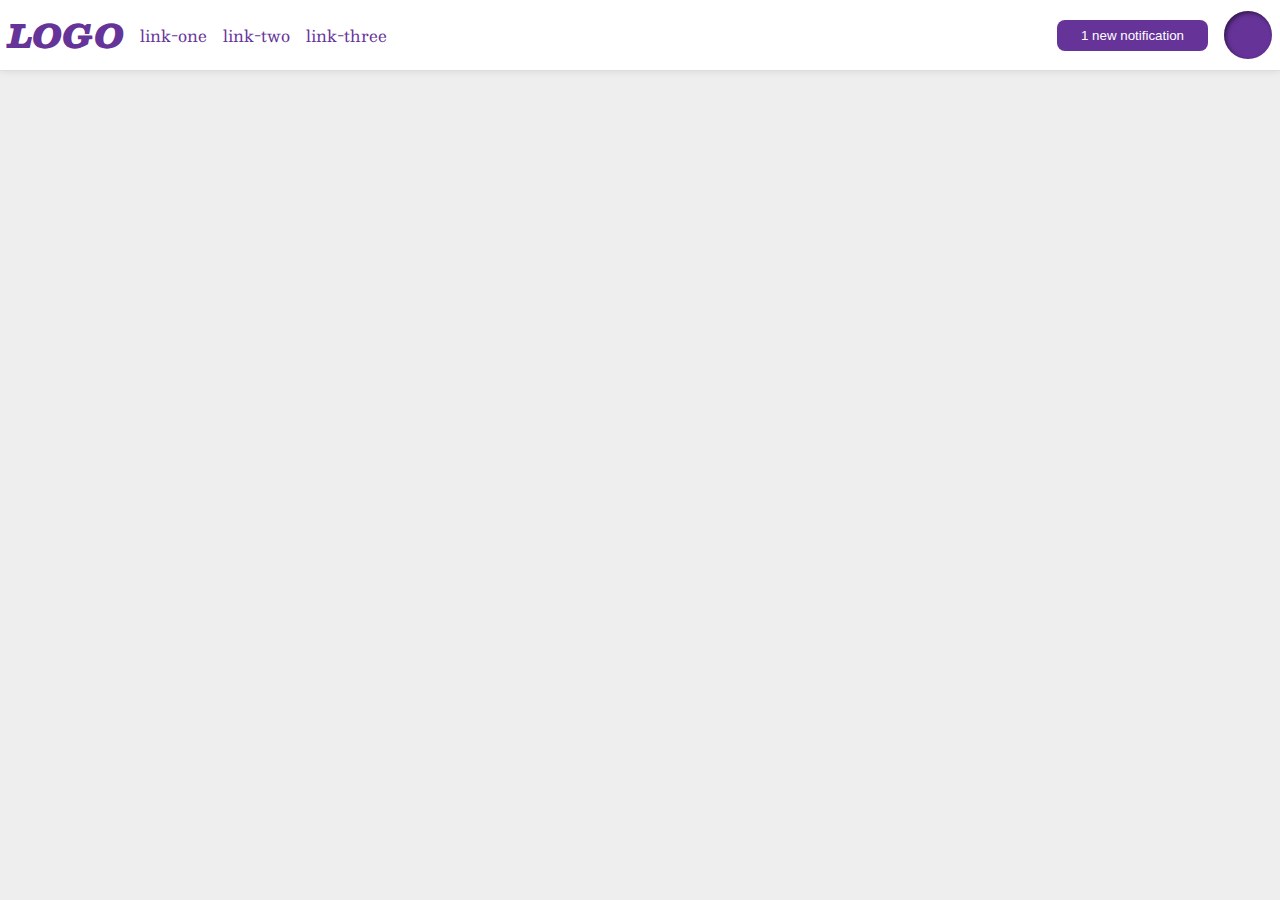
<file: flex/03-flex-header-2/index.html>
<!DOCTYPE html>
<html lang="en">
  <head>
    <meta charset="UTF-8">
    <meta http-equiv="X-UA-Compatible" content="IE=edge">
    <meta name="viewport" content="width=device-width, initial-scale=1.0">
    <title>Flex Header 2</title>
    <link rel="stylesheet" href="style.css">
  </head>
  <body>
    <div class="header">
      <div class="left">
        <div class="logo">
          LOGO
        </div>
        <ul class="links">
          <li><a href="https://google.com">link-one</a></li>
          <li><a href="https://google.com">link-two</a></li>
          <li><a href="https://google.com">link-three</a></li>
        </ul>
      </div>
      <div class="right">
        <button class="notifications">
          1 new notification
        </button>
        <div class="profile-image"></div>
      </div>
    </div>
  </body>
</html>
</file>
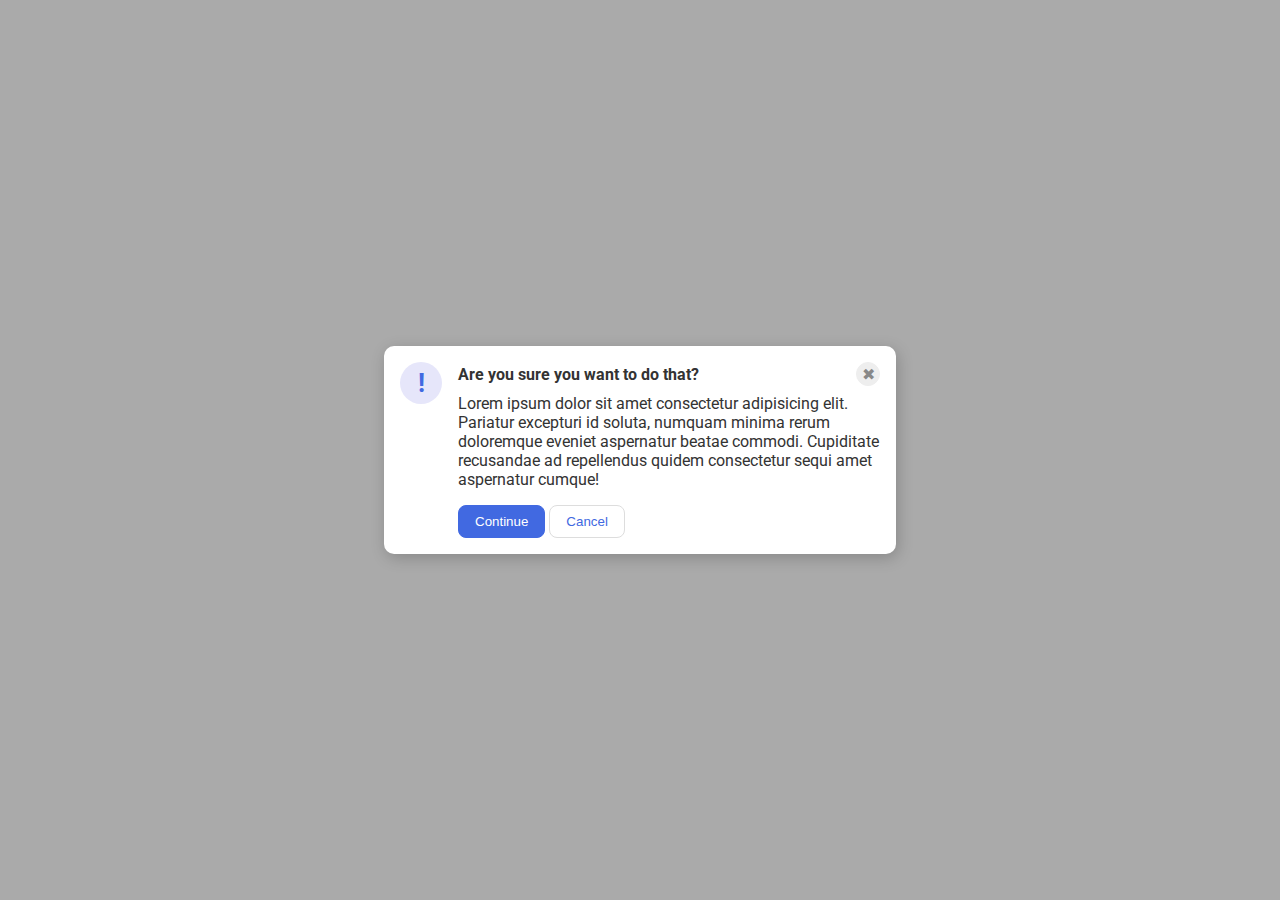
<file: flex/05-flex-modal/index.html>
<!DOCTYPE html>
<html lang="en">
  <head>
    <meta charset="UTF-8">
    <meta http-equiv="X-UA-Compatible" content="IE=edge">
    <meta name="viewport" content="width=device-width, initial-scale=1.0">
    <link rel="stylesheet" href="style.css">
    <title>Modal</title>
  </head>
  <body>
    <div class="modal">
        <div class="icon">!</div>
        <div class="container">
          <div class="header">Are you sure you want to do that?
            <button class="close-button">✖</button>
          </div>
          <div class="text">Lorem ipsum dolor sit amet consectetur adipisicing elit. Pariatur excepturi id soluta, numquam minima rerum doloremque eveniet aspernatur beatae commodi. Cupiditate recusandae ad repellendus quidem consectetur sequi amet aspernatur cumque!</div>
          <button class="continue">Continue</button>
          <button class="cancel">Cancel</button>
        </div>
    </div>
  </body>
</html>
</file>
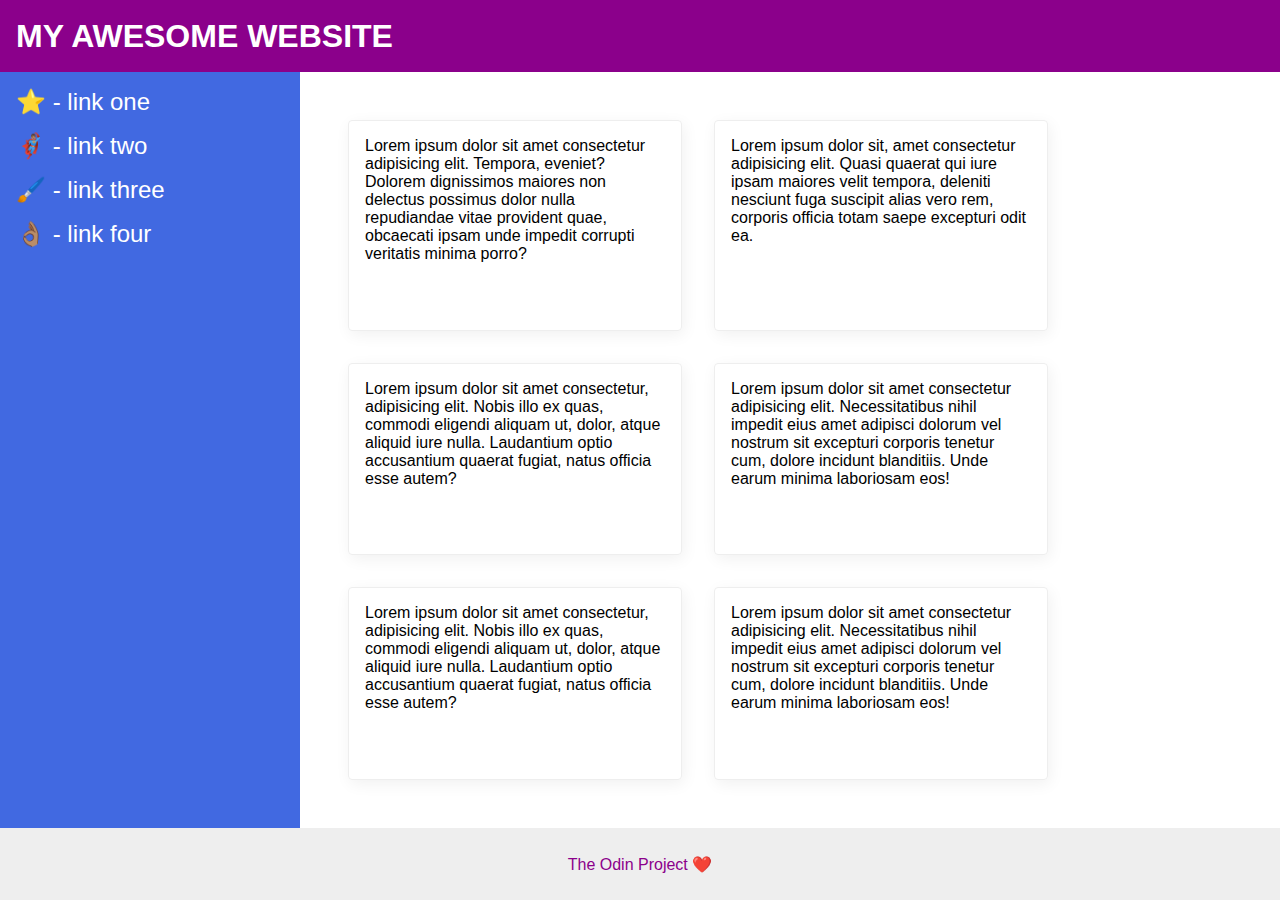
<file: flex/07-flex-layout-2/index.html>
<!DOCTYPE html>
<html lang="en">
  <head>
    <meta charset="UTF-8">
    <meta http-equiv="X-UA-Compatible" content="IE=edge">
    <meta name="viewport" content="width=device-width, initial-scale=1.0">
    <title>The Holy Grail</title>
    <link rel="stylesheet" href="style.css">
  </head>
  <body>
    <div class="header">
      MY AWESOME WEBSITE
    </div>

    <div class="body">

      <div class="sidebar">
        <ul>
          <li><a href="#">⭐ - link one</a></li>
          <li><a href="#">🦸🏽‍♂️ - link two</a></li>
          <li><a href="#">🖌️ - link three</a></li>
          <li><a href="#">👌🏽 - link four</a></li>
        </ul>
      </div>

      <div class="container">
        <div class="card">Lorem ipsum dolor sit amet consectetur adipisicing elit. Tempora, eveniet? Dolorem dignissimos maiores non delectus possimus dolor nulla repudiandae vitae provident quae, obcaecati ipsam unde impedit corrupti veritatis minima porro?</div>
        <div class="card">Lorem ipsum dolor sit, amet consectetur adipisicing elit. Quasi quaerat qui iure ipsam maiores velit tempora, deleniti nesciunt fuga suscipit alias vero rem, corporis officia totam saepe excepturi odit ea.</div>
        <div class="card">Lorem ipsum dolor sit amet consectetur, adipisicing elit. Nobis illo ex quas, commodi eligendi aliquam ut, dolor, atque aliquid iure nulla. Laudantium optio accusantium quaerat fugiat, natus officia esse autem?</div>
        <div class="card">Lorem ipsum dolor sit amet consectetur adipisicing elit. Necessitatibus nihil impedit eius amet adipisci dolorum vel nostrum sit excepturi corporis tenetur cum, dolore incidunt blanditiis. Unde earum minima laboriosam eos!</div>
        <div class="card">Lorem ipsum dolor sit amet consectetur, adipisicing elit. Nobis illo ex quas, commodi eligendi aliquam ut, dolor, atque aliquid iure nulla. Laudantium optio accusantium quaerat fugiat, natus officia esse autem?</div>
        <div class="card">Lorem ipsum dolor sit amet consectetur adipisicing elit. Necessitatibus nihil impedit eius amet adipisci dolorum vel nostrum sit excepturi corporis tenetur cum, dolore incidunt blanditiis. Unde earum minima laboriosam eos!</div>
      </div>
    
    </div>
    
    <div class="footer">
      The Odin Project ❤️
    </div>
  </body>
</html>
</file>
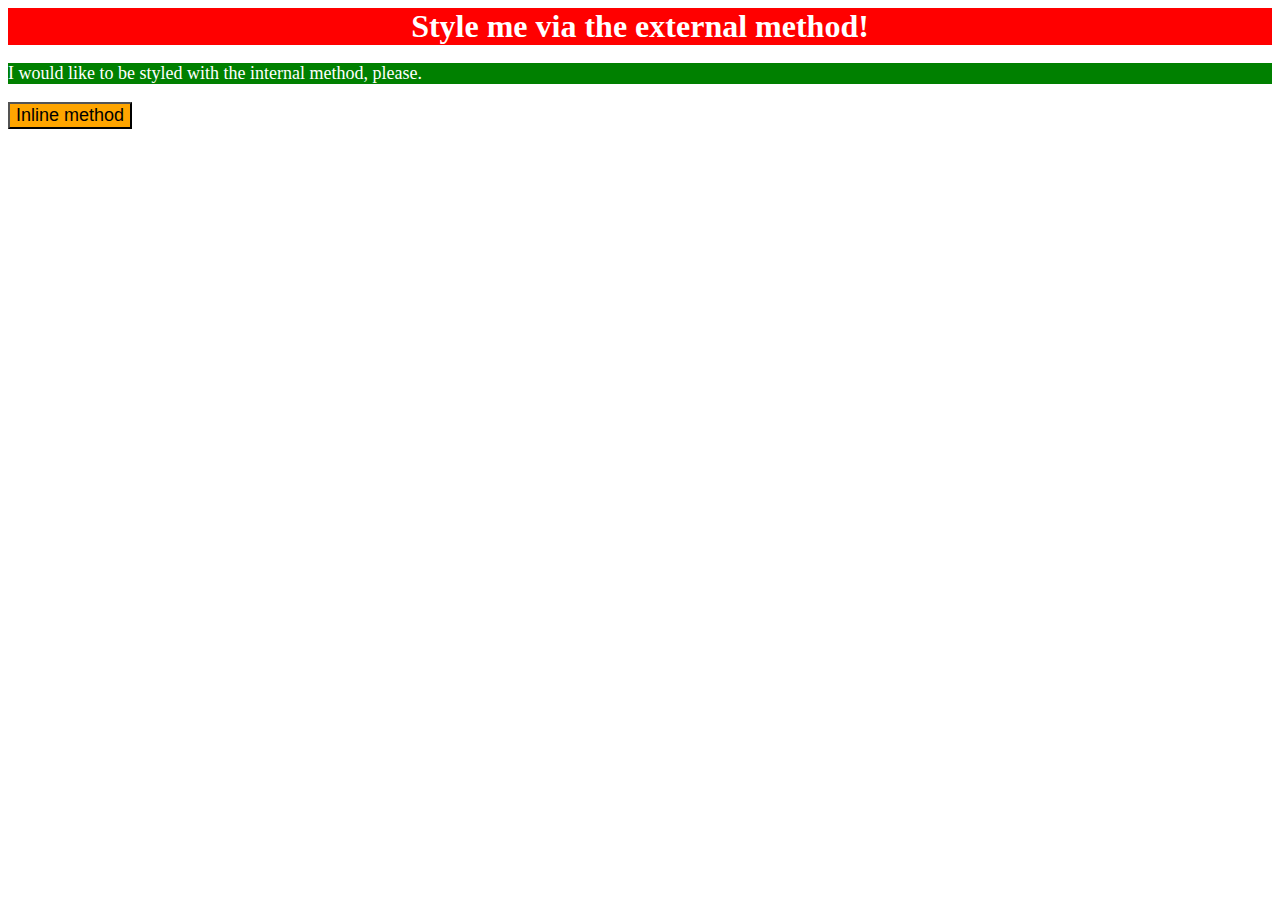
<file: foundations/01-css-methods/index.html>
<!DOCTYPE html>
<html lang="en">
  <head>
    <meta charset="UTF-8">
    <meta http-equiv="X-UA-Compatible" content="IE=edge">
    <meta name="viewport" content="width=device-width, initial-scale=1.0">
    <title>Methods for Adding CSS</title>
    <link rel="stylesheet" href="style.css">
        <style>
            p {
                color: white;
                background-color: green;
                font-size: 18px;
            }
        </style>
  </head>
  <body>
    <div>Style me via the external method!</div>
    <p>I would like to be styled with the internal method, please.</p>
    <button style="background-color: orange; font-size: 18px;">Inline method</button>
  </body>
</html>
</file>
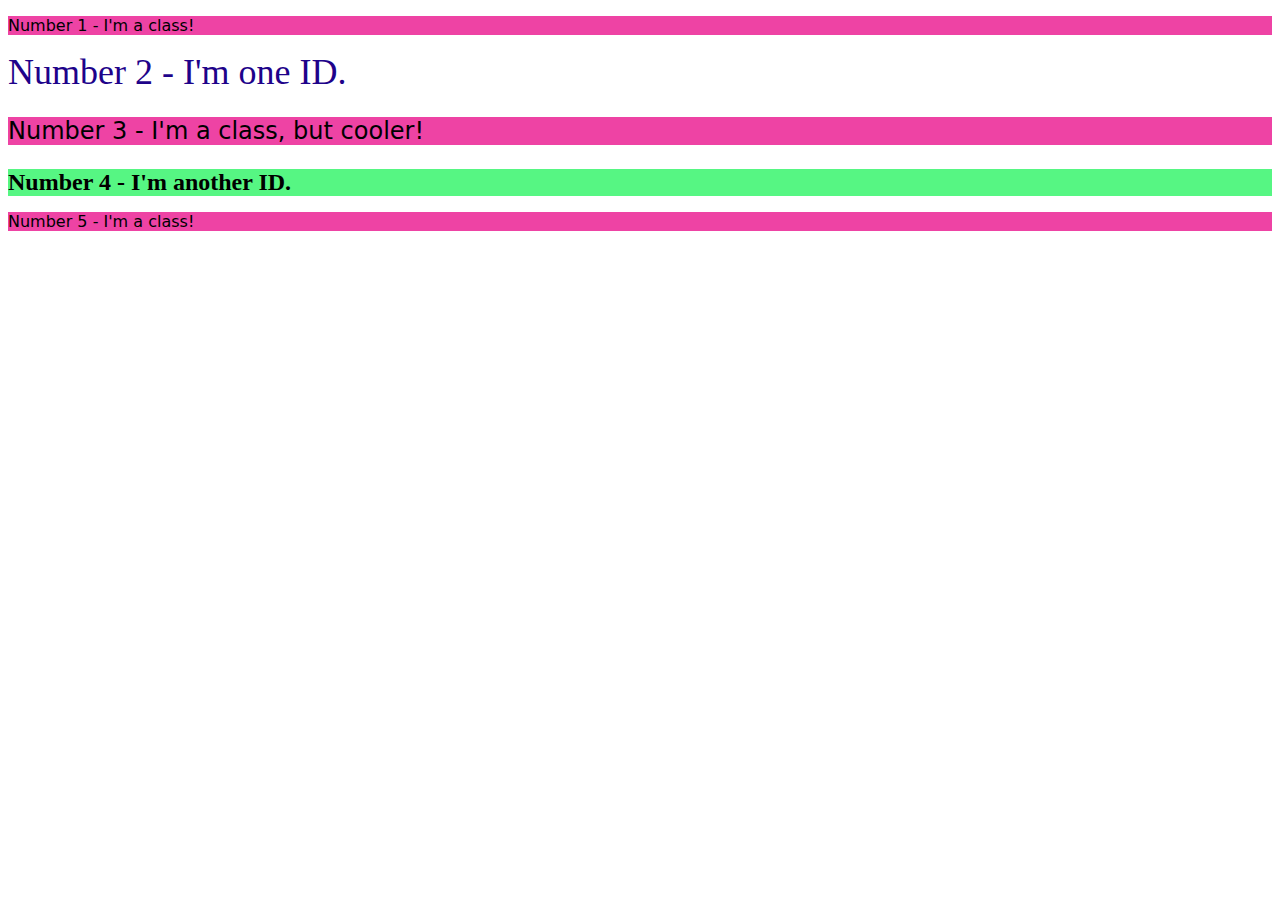
<file: foundations/02-class-id-selectors/index.html>
<!DOCTYPE html>
<html lang="en">
  <head>
    <meta charset="UTF-8">
    <meta http-equiv="X-UA-Compatible" content="IE=edge">
    <meta name="viewport" content="width=device-width, initial-scale=1.0">
    <title>Class and ID Selectors</title>
    <link rel="stylesheet" href="style.css">
  </head>
  <body>
    <p class="class">Number 1 - I'm a class!</p>
    <div id="two">Number 2 - I'm one ID.</div>
    <p class="class three">Number 3 - I'm a class, but cooler!</p>
    <div id="four">Number 4 - I'm another ID.</div>
    <p class="class">Number 5 - I'm a class!</p>
  </body>
</html>
</file>
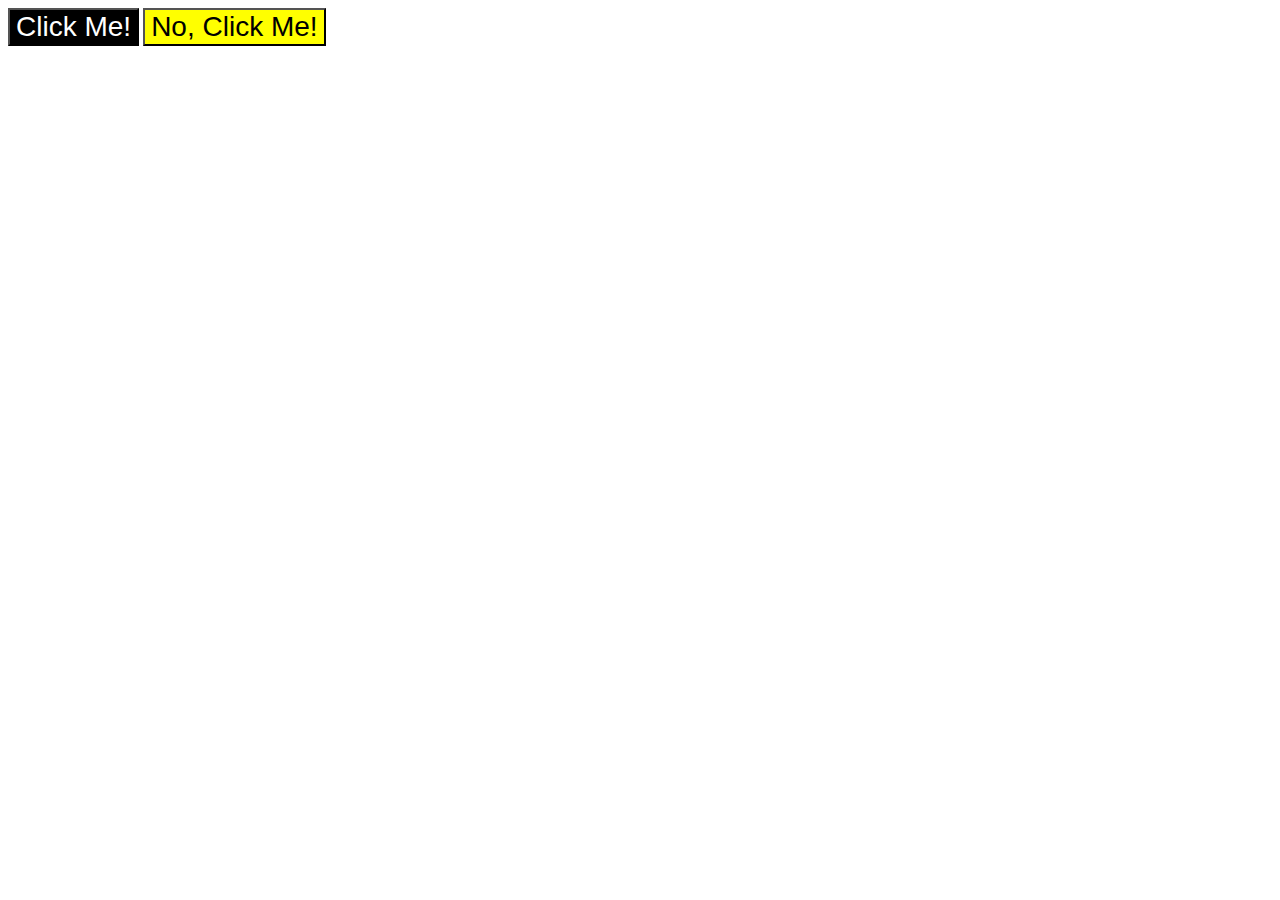
<file: foundations/03-grouping-selectors/index.html>
<!DOCTYPE html>
<html lang="en">
  <head>
    <meta charset="UTF-8">
    <meta http-equiv="X-UA-Compatible" content="IE=edge">
    <meta name="viewport" content="width=device-width, initial-scale=1.0">
    <title>Grouping Selectors</title>
    <link rel="stylesheet" href="style.css">
  </head>
  <body>
    <button class="black">Click Me!</button>
    <button class="yellow">No, Click Me!</button>
  </body>
</html>
</file>
<file: flex/03-flex-header-2/style.css>
/* this is some magical font-importing.  
you'll learn about it later. */
@import url('https://fonts.googleapis.com/css2?family=Besley:ital,wght@0,400;1,900&display=swap');

body {
  margin: 0;
  background: #eee;
  font-family: Besley, serif;
}

.header {
  background: white;
  border-bottom: 1px solid #ddd;
  box-shadow: 0 0 8px rgba(0,0,0,.1);
  display: flex;
  justify-content: space-between;
  padding: 8px;
}

.left, .right{
  display: flex;
  align-items: center;
  gap: 16px;
}

.profile-image {
  background: rebeccapurple;
  box-shadow: inset 2px 2px 4px rgba(0,0,0,.5);
  border-radius: 50%;
  width: 48px;
  height: 48px;
}

.logo {
  color: rebeccapurple;
  font-size: 32px;
  font-weight: 900;
  font-style: italic;
}

button {
  border: none;
  border-radius: 8px;
  background: rebeccapurple;
  color: white;
  padding: 8px 24px;
}

a {
  /* this removes the line under our links */
  text-decoration: none;
  color: rebeccapurple;
}

ul {
  list-style-type: none;
  display: flex;
  margin: 0px;
  padding: 0px;
  gap: 16px;
}
</file>
<file: flex/05-flex-modal/style.css>
@import url('https://fonts.googleapis.com/css2?family=Roboto:wght@400;700&display=swap');

html, body {
  height: 100%;
}

body {
  font-family: Roboto, sans-serif;
  margin: 0;
  background: #aaa;
  color: #333;
  /* I'll give you this one for free lol */
  display: flex;
  align-items: center;
  justify-content: center;
}

.modal {
  background: white;
  width: 480px;
  border-radius: 10px;
  box-shadow: 2px 4px 16px rgba(0,0,0,.2);
  padding: 16px;
  gap: 16px;
  display: flex;
}

.icon {
  color: royalblue;
  font-size: 26px;
  font-weight: 700;
  background: lavender;
  width: 42px;
  height: 42px;
  border-radius: 50%;
  display: flex;
  align-items: center;
  justify-content: center;
  flex-shrink: 0;
}

.close-button {
  background: #eee;
  border-radius: 50%;
  color: #888;
  font-weight: 400;
  font-size: 16px;
  height: 24px;
  width: 24px;
  display: flex;
  align-items: center;
  justify-content: center;
  border: 1px solid #eee;
  padding: 0;
  flex-shrink: 0;
}

.header{
  display: flex;
  justify-content: space-between;
  align-items: center;
  font-weight: 700;
  font-size: 18x;
  margin-bottom: 8px;
}

.text {
  margin-bottom: 16px;
  font-size: 16px;
}

button {
  cursor: pointer;
  padding: 8px 16px;
  border-radius: 8px;
}

button.continue {
  background: royalblue;
  border: 1px solid royalblue;
  color: white;
}

button.cancel {
  background: white;
  border: 1px solid #ddd;
  color: royalblue;
}
</file>
<file: flex/07-flex-layout-2/style.css>
body {
  font-family: -apple-system, BlinkMacSystemFont, 'Segoe UI', Roboto, Oxygen, Ubuntu, Cantarell, 'Open Sans', 'Helvetica Neue', sans-serif;
  margin: 0;
  min-height: 100vh;
  display: flex; /*change the body type so the footer remains on the bottom*/
  flex-direction: column;
}

.body{ /*create a body class in order to display the page content*/
  flex:1;
  display:flex;
}

.header {
  height: 72px;
  background: darkmagenta;
  color: white;
  display: flex;
  align-items: center;
  padding: 0px 16px;
  font-size: 32px;
  font-weight: 900;
}

.footer { /*make the footer a flexbox in order to centralize it's content*/
  height: 72px;
  background: #eee;
  color: darkmagenta;
  display: flex;
  margin-top: auto;
  align-items: center;
  justify-content: center;
}

.container{ /*make a flexbox wrapped so the text fits the size of the box*/
  display:flex;
  gap: 32px;
  padding: 48px;
  flex-wrap: wrap;
}

.sidebar {
  width: 300px;
  background: royalblue;
  box-sizing: border-box;
  flex-shrink:0; /*set the shrink to zero so the sidebar is not consumed by the cards*/
  padding: 16px;
}

.card {
  border: 1px solid #eee;
  box-shadow: 2px 4px 16px rgba(0,0,0,.06);
  border-radius: 4px;
  padding: 16px;
  width: 300px;
}

ul {
  list-style: none;
  margin: 0;
  padding: 0;
}

li {
  margin-bottom: 16px
}

a{
  text-decoration: none;
  color: white;
  font-size: 24px;
}
</file>
<file: foundations/01-css-methods/style.css>
div{
    color: white;
    background-color: red;
    font-size: 32px;
    font-weight: 700;
    text-align: center;
}
</file>
<file: foundations/02-class-id-selectors/style.css>
.class {
    background-color: rgb(238, 67, 164);
    font-family: Verdana, "Dejavu Sans", sans-serif;
}

.class.three {
    font-size: 24px;
}

#two {
    color: rgb(30, 3, 138);
    font-size: 36px;
}

#four {
    font-weight: 700;
    font-size: 24px;
    background-color: rgb(86, 246, 131);
}
</file>
<file: foundations/03-grouping-selectors/style.css>
.yellow,
.black {
    font-size: 28px;
    font-family: Helvetica, "Times New Roman", sans-serif;
}

.yellow {
    color: black;
    background-color: yellow;
}

.black {
    color: white;
    background-color: black;
}
</file>
